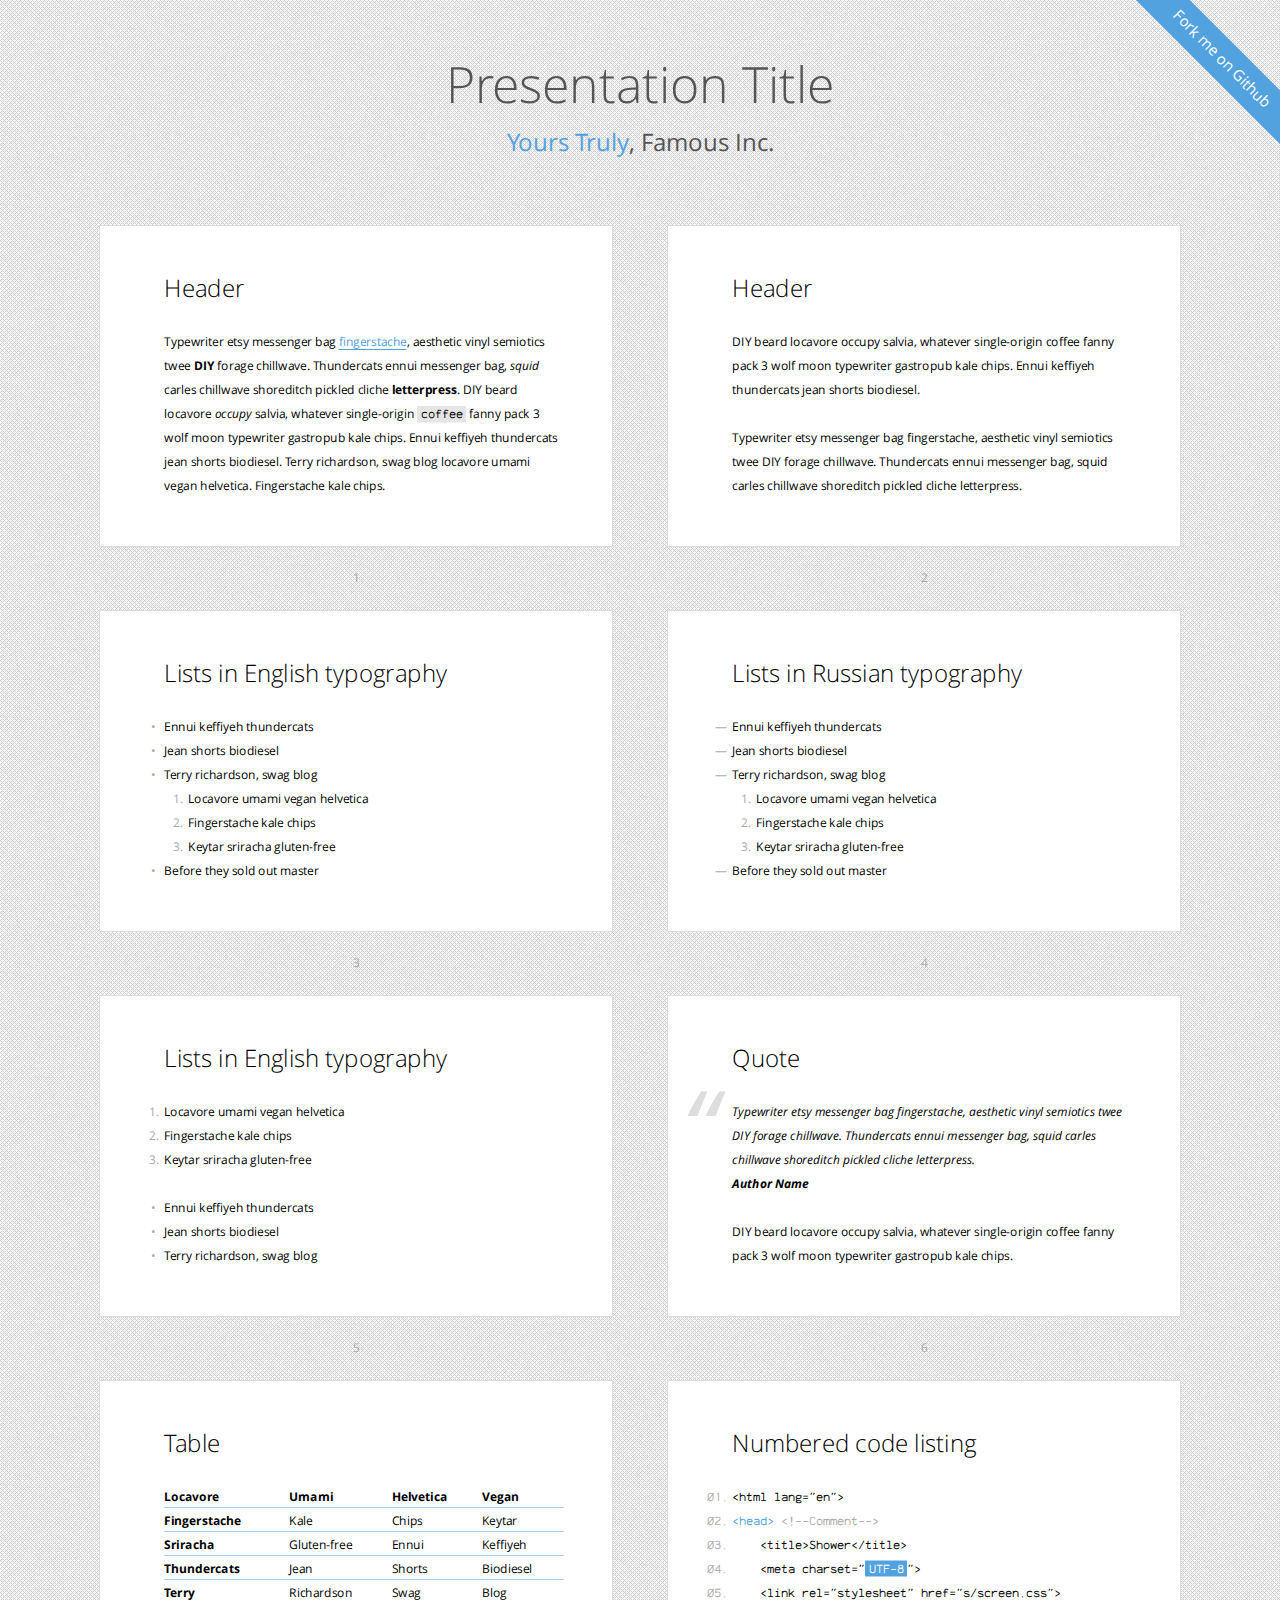
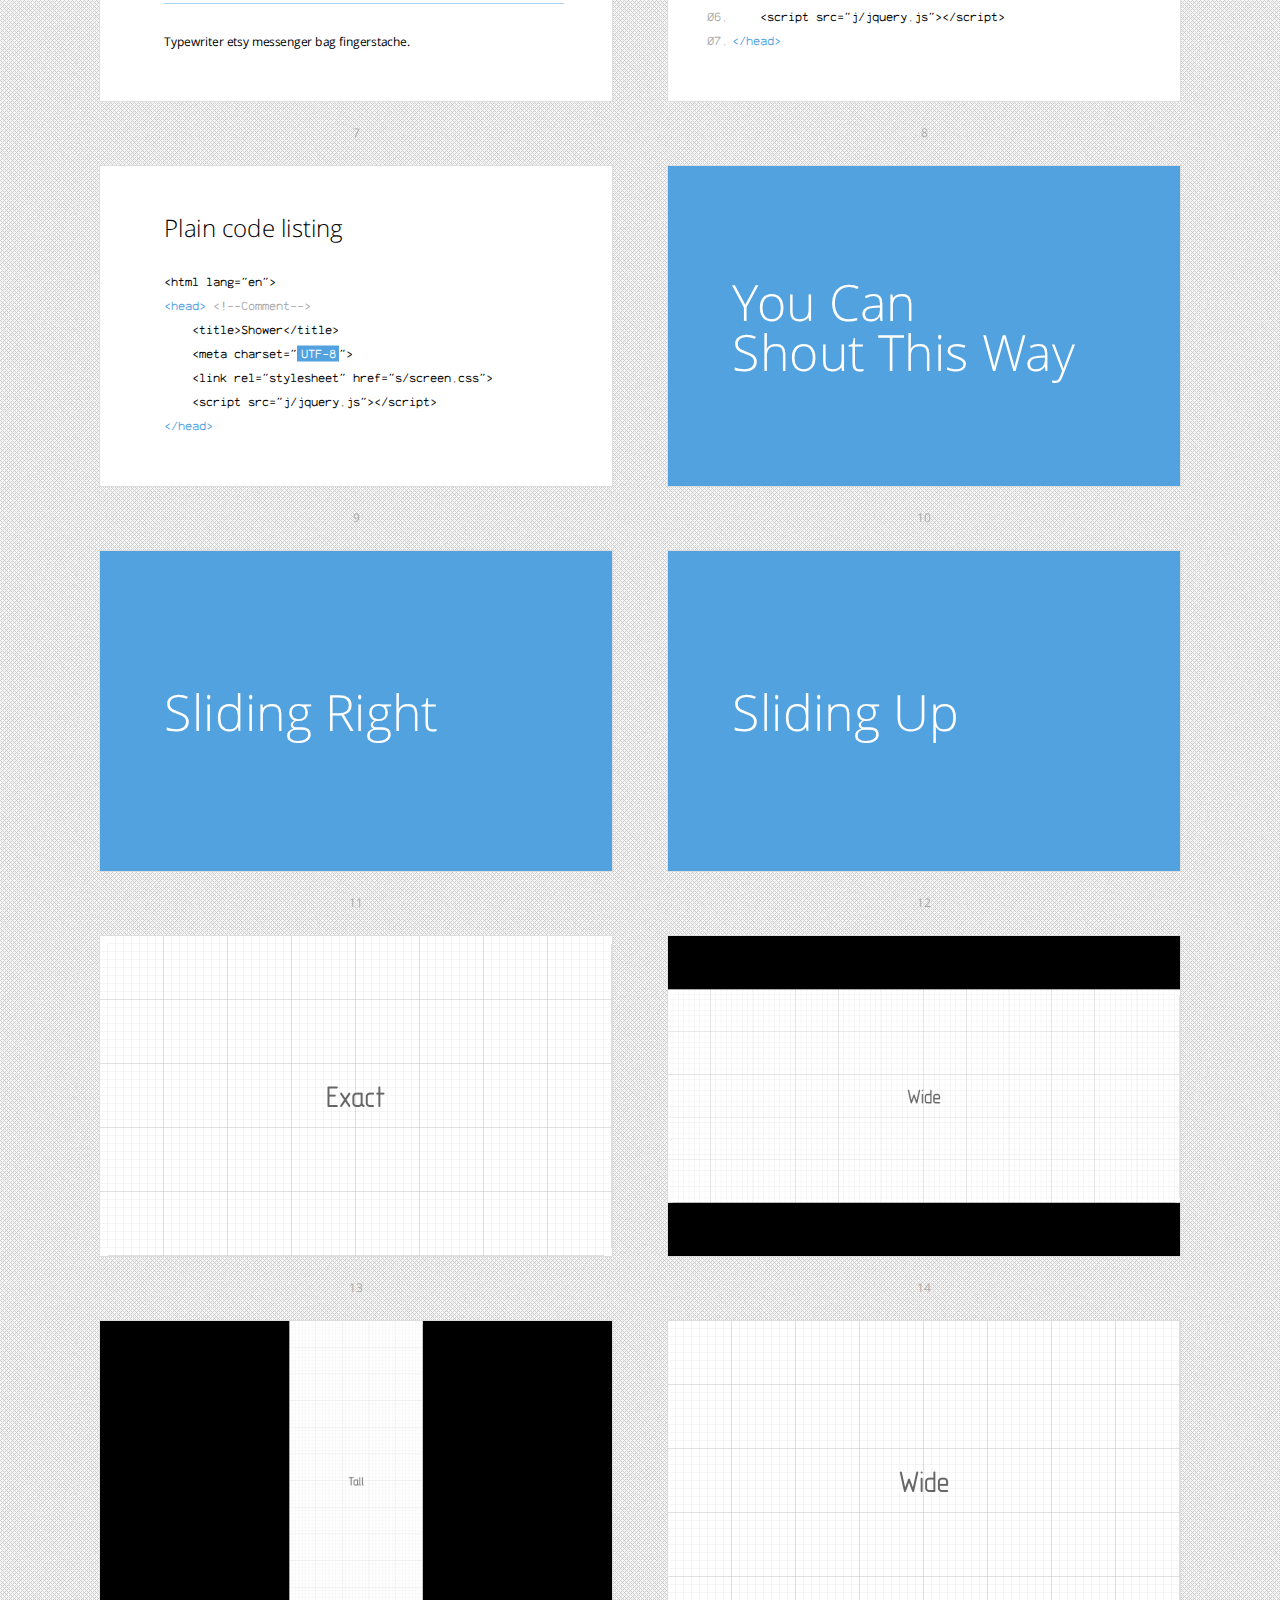
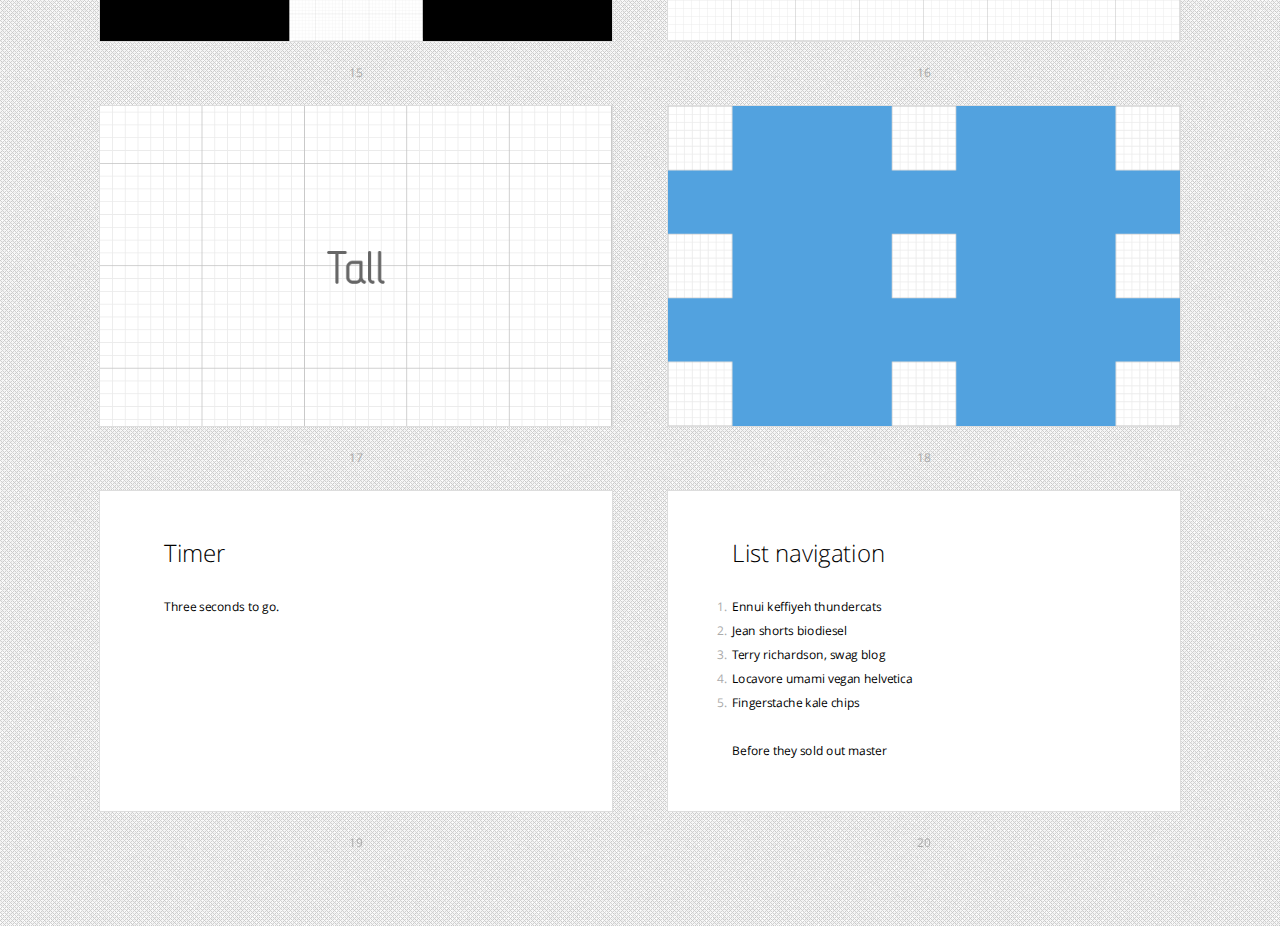
<file: shower/themes/bright/index.html>
<!DOCTYPE html>
<html lang="en">
<head>
	<title>Bright theme for Shower</title>
	<meta charset="utf-8">
	<meta name="viewport" content="width=680, user-scalable=no">
	<meta http-equiv="x-ua-compatible" content="ie=edge">
	<link rel="stylesheet" href="styles/screen.css">
</head>
<body class="list">
	<!--
		Debug class on <body> enables
		cyan grid on slides
		-->
	<header class="caption">
		<h1>Presentation Title</h1>
		<p><a href="">Yours Truly</a>, Famous Inc.</p>
	</header>
	<section class="slide"><div>
		<h2>Header</h2>
		<p>Typewriter etsy messenger bag <a href="">fingerstache</a>, aesthetic vinyl semiotics twee <strong>DIY</strong> forage chillwave. Thundercats ennui messenger bag, <em>squid</em> carles chillwave shoreditch pickled cliche <b>letterpress</b>. DIY beard locavore <i>occupy</i> salvia, whatever single-origin <code>coffee</code> fanny pack 3 wolf moon typewriter gastropub kale chips. Ennui keffiyeh thundercats jean shorts biodiesel. Terry richardson, swag blog locavore umami vegan helvetica. Fingerstache kale chips.</p>
		<footer>
			Typewriter etsy messenger bag fingerstache.
		</footer>
	</div></section>
	<section class="slide"><div>
		<h2>Header</h2>
		<p>DIY beard locavore occupy salvia, whatever single-origin coffee fanny pack 3 wolf moon typewriter gastropub kale chips. Ennui keffiyeh thundercats jean shorts biodiesel.</p>
		<p>Typewriter etsy messenger bag fingerstache, aesthetic vinyl semiotics twee DIY forage chillwave. Thundercats ennui messenger bag, squid carles chillwave shoreditch pickled cliche letterpress.</p>
		<footer>
			DIY beard locavore occupy salvia, whatever single-origin coffee fanny pack 3 wolf moon typewriter gastropub kale chips. Ennui keffiyeh thundercats jean shorts biodiesel.
		</footer>
	</div></section>
	<section class="slide"><div>
		<h2>Lists in English typography</h2>
		<ul>
			<li>Ennui keffiyeh thundercats</li>
			<li>Jean shorts biodiesel</li>
			<li>Terry richardson, swag blog
				<ol>
					<li>Locavore umami vegan helvetica</li>
					<li>Fingerstache kale chips</li>
					<li>Keytar sriracha gluten-free</li>
				</ol>
			</li>
			<li>Before they sold out master</li>
		</ul>
	</div></section>
	<section class="slide" lang="ru"><div>
		<h2>Lists in Russian typography</h2>
		<ul>
			<li>Ennui keffiyeh thundercats</li>
			<li>Jean shorts biodiesel</li>
			<li>Terry richardson, swag blog
				<ol>
					<li>Locavore umami vegan helvetica</li>
					<li>Fingerstache kale chips</li>
					<li>Keytar sriracha gluten-free</li>
				</ol>
			</li>
			<li>Before they sold out master</li>
		</ul>
	</div></section>
	<section class="slide"><div>
		<h2>Lists in English typography</h2>
		<ol>
			<li>Locavore umami vegan helvetica</li>
			<li>Fingerstache kale chips</li>
			<li>Keytar sriracha gluten-free</li>
		</ol>
		<ul>
			<li>Ennui keffiyeh thundercats</li>
			<li>Jean shorts biodiesel</li>
			<li>Terry richardson, swag blog</li>
		</ul>
	</div></section>
	<section class="slide"><div>
		<h2>Quote</h2>
		<figure>
			<blockquote>
				<p>Typewriter etsy messenger bag fingerstache, aesthetic vinyl semiotics twee DIY forage chillwave. Thundercats ennui messenger bag, squid carles chillwave shoreditch pickled cliche letterpress.</p>
			</blockquote>
			<figcaption>Author Name</figcaption>
		</figure>
		<p>DIY beard locavore occupy salvia, whatever single-origin coffee fanny pack 3 wolf moon typewriter gastropub kale chips.</p>
	</div></section>
	<section class="slide"><div>
		<h2>Table</h2>
		<table>
		<tr>
			<th scope="col">Locavore</th>
			<th>Umami</th>
			<th>Helvetica</th>
			<th>Vegan</th>
		</tr>
		<tr>
			<th scope="row">Fingerstache</th>
			<td>Kale</td>
			<td>Chips</td>
			<td>Keytar</td>
		</tr>
		<tr>
			<th scope="row">Sriracha</th>
			<td>Gluten-free</td>
			<td>Ennui</td>
			<td>Keffiyeh</td>
		</tr>
		<tr>
			<th scope="row">Thundercats</th>
			<td>Jean</td>
			<td>Shorts</td>
			<td>Biodiesel</td>
		</tr>
		<tr>
			<th scope="row">Terry</th>
			<td>Richardson</td>
			<td>Swag</td>
			<td>Blog</td>
		</tr>
		</table>
		<p>Typewriter etsy messenger bag fingerstache.</p>
	</div></section>
	<section class="slide"><div>
		<h2>Numbered code listing</h2>
		<pre>
			<code>&lt;html lang="en"&gt;</code>
			<code><mark>&lt;head&gt;</mark> <mark class="comment">&lt;!--Comment--&gt;</mark></code>
			<code>    &lt;title&gt;Shower&lt;/title&gt;</code>
			<code>    &lt;meta charset="<mark class="important">UTF-8</mark>"&gt;</code>
			<code>    &lt;link rel="stylesheet" href="s/screen.css"&gt;</code>
			<code>    &lt;script src="j/jquery.js"&gt;&lt;/script&gt;</code>
			<code><mark>&lt;/head&gt;</mark></code>
		</pre>
	</div></section>
	<section class="slide"><div>
		<h2>Plain code listing</h2>
		<pre><code>&lt;html lang="en"&gt;
<mark>&lt;head&gt;</mark> <mark class="comment">&lt;!--Comment--&gt;</mark>
    &lt;title&gt;Shower&lt;/title&gt;
    &lt;meta charset="<mark class="important">UTF-8</mark>"&gt;
    &lt;link rel="stylesheet" href="s/screen.css"&gt;
    &lt;script src="j/jquery.js"&gt;&lt;/script&gt;
<mark>&lt;/head&gt;</mark></code></pre>
	</div></section>
	<section class="slide shout"><div>
		<h2>
			You Can<br>
			Shout This Way
		</h2>
		<footer>
			Typewriter etsy messenger bag fingerstache.
		</footer>
	</div></section>
	<section class="slide shout right"><div>
		<h2>Sliding Right</h2>
	</div></section>
	<section class="slide shout up"><div>
		<h2>Sliding Up</h2>
	</div></section>
	<section class="slide cover"><div>
		<img src="pictures/exact.png" alt="">
	</div></section>
	<section class="slide cover w"><div>
		<img src="pictures/wide.png" alt="">
	</div></section>
	<section class="slide cover h"><div>
		<img src="pictures/tall.png" alt="">
		<footer>
			Typewriter etsy messenger bag fingerstache.
		</footer>
	</div></section>
	<section class="slide cover h"><div>
		<img src="pictures/wide.png" alt="">
	</div></section>
	<section class="slide cover w"><div>
		<img src="pictures/tall.png" alt="">
	</div></section>
	<section class="slide shout"><div>
		<img src="pictures/square.png" alt="" class="place t l">
		<img src="pictures/square.png" alt="" class="place t">
		<img src="pictures/square.png" alt="" class="place t r">
		<img src="pictures/square.png" alt="" class="place l">
		<img src="pictures/square.png" alt="" class="place">
		<img src="pictures/square.png" alt="" class="place r">
		<img src="pictures/square.png" alt="" class="place b l">
		<img src="pictures/square.png" alt="" class="place b">
		<img src="pictures/square.png" alt="" class="place b r">
	</div></section>
	<section class="slide" data-timing="00:03"><div>
		<h2>Timer</h2>
		<p>Three seconds to go.</p>
	</div></section>
	<section class="slide"><div>
		<h2>List navigation</h2>
		<ol>
			<li>Ennui keffiyeh thundercats</li>
			<li class="next">Jean shorts biodiesel</li>
			<li class="next">Terry richardson, swag blog</li>
			<li class="next">Locavore umami vegan helvetica</li>
			<li class="next">Fingerstache kale chips</li>
		</ol>
		<p class="next">Before they sold out master</p>
	</div></section>
	<p class="badge"><a href="https://github.com/shower/shower">Fork me on Github</a></p>
	<!--
		To hide progress bar from entire presentation
		just remove “progress” element.
		-->
	<div class="progress"><div></div></div>
	<script src="../../shower.js"></script>
	<!-- Copyright © 2013 Yours Truly, Famous Inc. -->
</body>
</html>
</file>
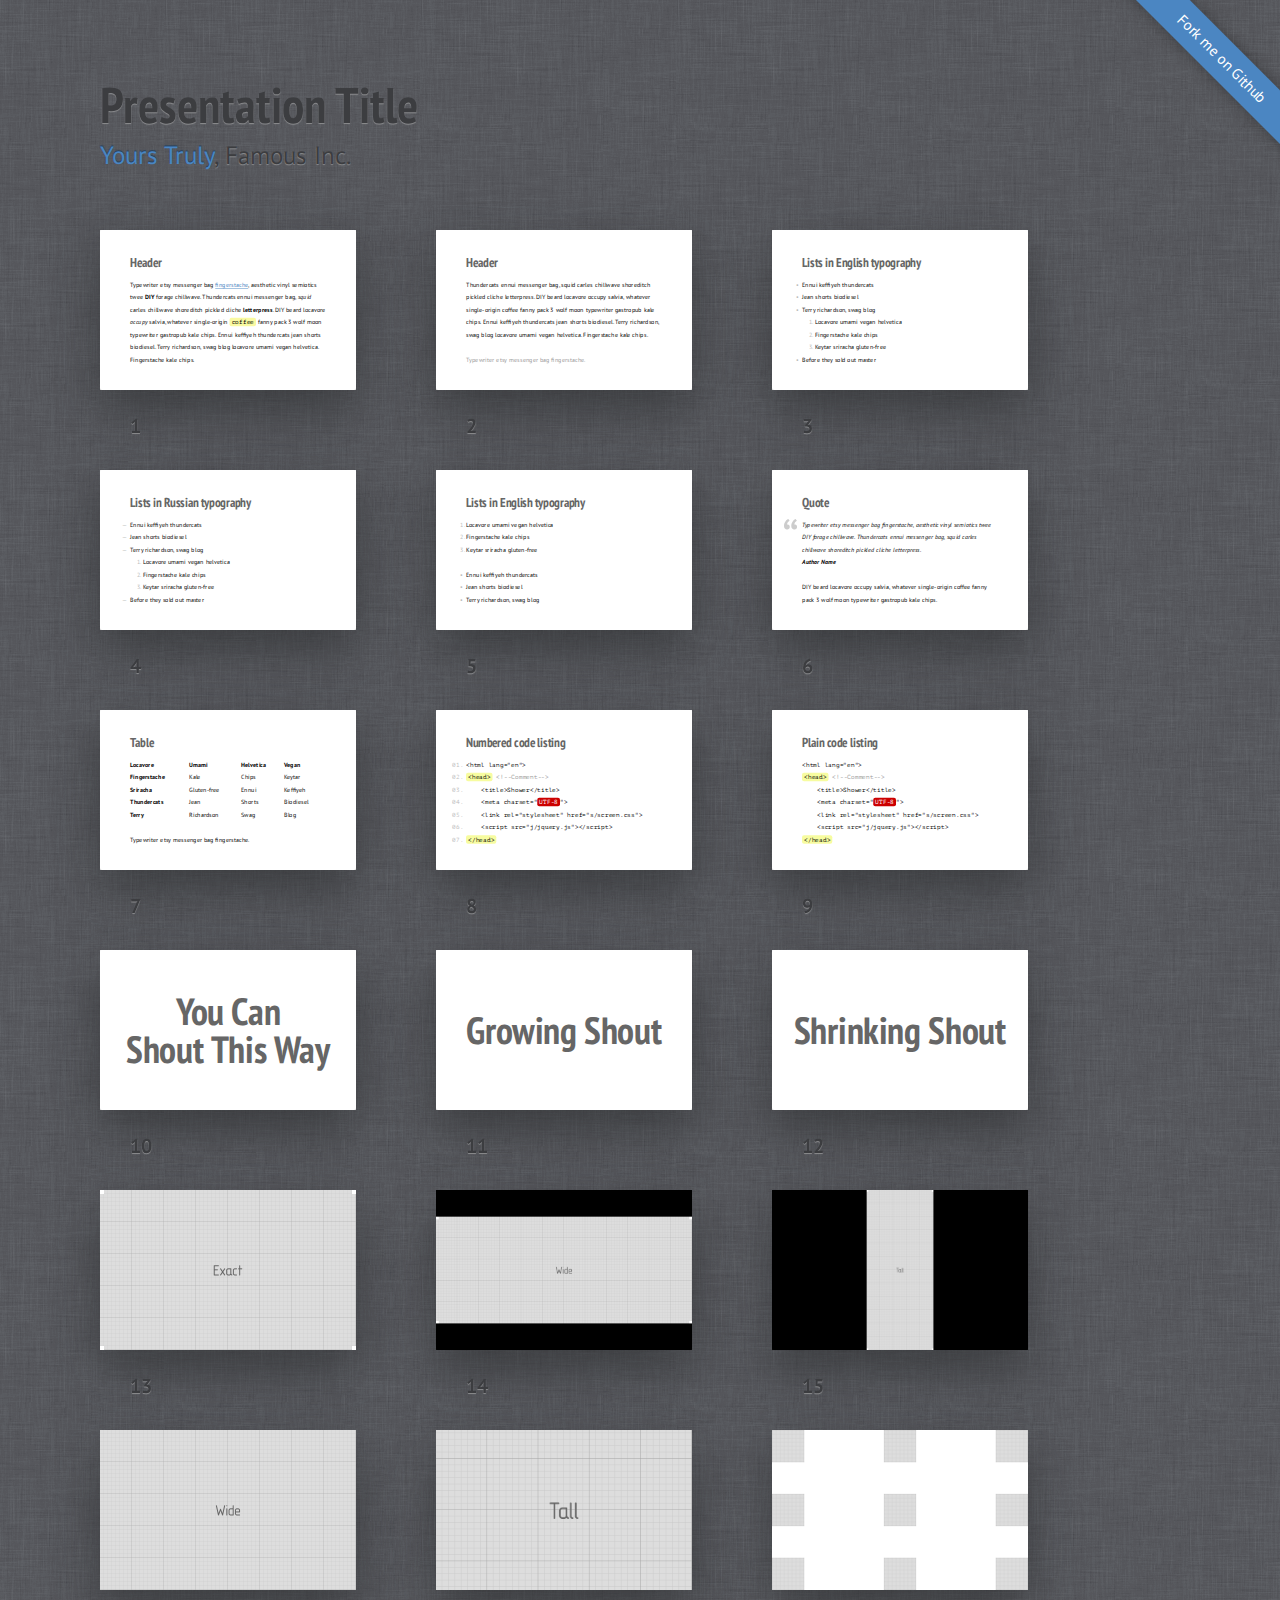
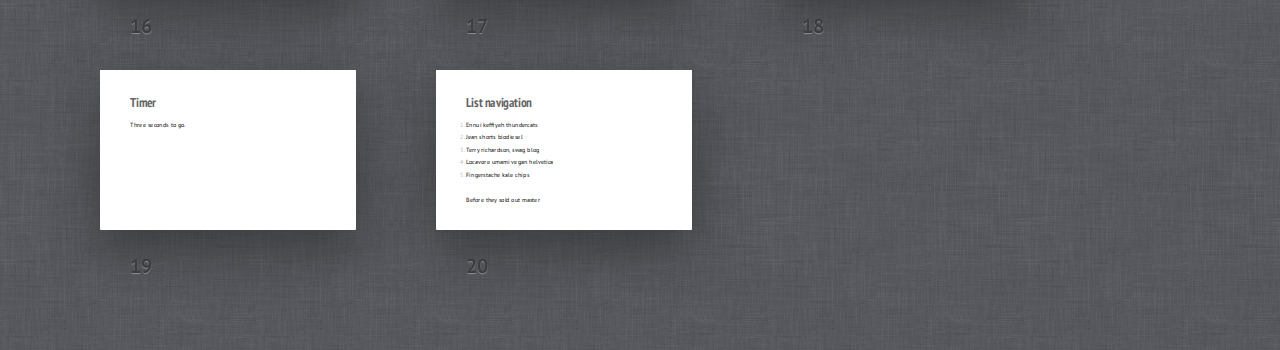
<file: shower/themes/ribbon/index.html>
<!DOCTYPE html>
<html lang="en">
<head>
	<title>Ribbon theme for Shower</title>
	<meta charset="utf-8">
	<meta name="viewport" content="width=792, user-scalable=no">
	<meta http-equiv="x-ua-compatible" content="ie=edge">
	<link rel="stylesheet" href="styles/screen.css">
</head>
<body class="list">
	<!--
		Debug class on <body> enables
		cyan grid on slides
		-->
	<header class="caption">
		<h1>Presentation Title</h1>
		<p><a href="">Yours Truly</a>, Famous Inc.</p>
	</header>
	<section class="slide"><div>
		<h2>Header</h2>
		<p>Typewriter etsy messenger bag <a href="">fingerstache</a>, aesthetic vinyl semiotics twee <strong>DIY</strong> forage chillwave. Thundercats ennui messenger bag, <em>squid</em> carles chillwave shoreditch pickled cliche <b>letterpress</b>. DIY beard locavore <i>occupy</i> salvia, whatever single-origin <code>coffee</code> fanny pack 3 wolf moon typewriter gastropub kale chips. Ennui keffiyeh thundercats jean shorts biodiesel. Terry richardson, swag blog locavore umami vegan helvetica. Fingerstache kale chips.</p>
		<footer>
			Typewriter etsy messenger bag fingerstache.
		</footer>
	</div></section>
	<section class="slide"><div>
		<h2>Header</h2>
		<p>Thundercats ennui messenger bag, squid carles chillwave shoreditch pickled cliche letterpress. DIY beard locavore occupy salvia, whatever single-origin coffee fanny pack 3 wolf moon typewriter gastropub kale chips. Ennui keffiyeh thundercats jean shorts biodiesel. Terry richardson, swag blog locavore umami vegan helvetica. Fingerstache kale chips.</p>
		<p class="note">Typewriter etsy messenger bag fingerstache.</p>
		<footer>
			DIY beard locavore occupy salvia, whatever single-origin coffee fanny pack 3 wolf moon typewriter gastropub kale chips. Ennui keffiyeh thundercats jean shorts biodiesel.
		</footer>
	</div></section>
	<section class="slide"><div>
		<h2>Lists in English typography</h2>
		<ul>
			<li>Ennui keffiyeh thundercats</li>
			<li>Jean shorts biodiesel</li>
			<li>Terry richardson, swag blog
				<ol>
					<li>Locavore umami vegan helvetica</li>
					<li>Fingerstache kale chips</li>
					<li>Keytar sriracha gluten-free</li>
				</ol>
			</li>
			<li>Before they sold out master</li>
		</ul>
	</div></section>
	<section class="slide" lang="ru"><div>
		<h2>Lists in Russian typography</h2>
		<ul>
			<li>Ennui keffiyeh thundercats</li>
			<li>Jean shorts biodiesel</li>
			<li>Terry richardson, swag blog
				<ol>
					<li>Locavore umami vegan helvetica</li>
					<li>Fingerstache kale chips</li>
					<li>Keytar sriracha gluten-free</li>
				</ol>
			</li>
			<li>Before they sold out master</li>
		</ul>
	</div></section>
	<section class="slide"><div>
		<h2>Lists in English typography</h2>
		<ol>
			<li>Locavore umami vegan helvetica</li>
			<li>Fingerstache kale chips</li>
			<li>Keytar sriracha gluten-free</li>
		</ol>
		<ul>
			<li>Ennui keffiyeh thundercats</li>
			<li>Jean shorts biodiesel</li>
			<li>Terry richardson, swag blog</li>
		</ul>
	</div></section>
	<section class="slide"><div>
		<h2>Quote</h2>
		<figure>
			<blockquote>
				<p>Typewriter etsy messenger bag fingerstache, aesthetic vinyl semiotics twee DIY forage chillwave. Thundercats ennui messenger bag, squid carles chillwave shoreditch pickled cliche letterpress.</p>
			</blockquote>
			<figcaption>Author Name</figcaption>
		</figure>
		<p>DIY beard locavore occupy salvia, whatever single-origin coffee fanny pack 3 wolf moon typewriter gastropub kale chips.</p>
	</div></section>
	<section class="slide"><div>
		<h2>Table</h2>
		<table>
		<tr>
			<th scope="col">Locavore</th>
			<th>Umami</th>
			<th>Helvetica</th>
			<th>Vegan</th>
		</tr>
		<tr>
			<th scope="row">Fingerstache</th>
			<td>Kale</td>
			<td>Chips</td>
			<td>Keytar</td>
		</tr>
		<tr>
			<th scope="row">Sriracha</th>
			<td>Gluten-free</td>
			<td>Ennui</td>
			<td>Keffiyeh</td>
		</tr>
		<tr>
			<th scope="row">Thundercats</th>
			<td>Jean</td>
			<td>Shorts</td>
			<td>Biodiesel</td>
		</tr>
		<tr>
			<th scope="row">Terry</th>
			<td>Richardson</td>
			<td>Swag</td>
			<td>Blog</td>
		</tr>
		</table>
		<p>Typewriter etsy messenger bag fingerstache.</p>
	</div></section>
	<section class="slide"><div>
		<h2>Numbered code listing</h2>
		<pre>
			<code>&lt;html lang="en"&gt;</code>
			<code><mark>&lt;head&gt;</mark> <mark class="comment">&lt;!--Comment--&gt;</mark></code>
			<code>    &lt;title&gt;Shower&lt;/title&gt;</code>
			<code>    &lt;meta charset="<mark class="important">UTF-8</mark>"&gt;</code>
			<code>    &lt;link rel="stylesheet" href="s/screen.css"&gt;</code>
			<code>    &lt;script src="j/jquery.js"&gt;&lt;/script&gt;</code>
			<code><mark>&lt;/head&gt;</mark></code>
		</pre>
	</div></section>
	<section class="slide"><div>
		<h2>Plain code listing</h2>
		<pre><code>&lt;html lang="en"&gt;
<mark>&lt;head&gt;</mark> <mark class="comment">&lt;!--Comment--&gt;</mark>
    &lt;title&gt;Shower&lt;/title&gt;
    &lt;meta charset="<mark class="important">UTF-8</mark>"&gt;
    &lt;link rel="stylesheet" href="s/screen.css"&gt;
    &lt;script src="j/jquery.js"&gt;&lt;/script&gt;
<mark>&lt;/head&gt;</mark></code></pre>
	</div></section>
	<section class="slide shout"><div>
		<h2>
			You Can<br>
			Shout This Way
		</h2>
		<footer>
			Typewriter etsy messenger bag fingerstache.
		</footer>
	</div></section>
	<section class="slide shout grow"><div>
		<h2>Growing Shout</h2>
	</div></section>
	<section class="slide shout shrink"><div>
		<h2>Shrinking Shout</h2>
	</div></section>
	<section class="slide cover"><div>
		<img src="pictures/exact.png" alt="">
	</div></section>
	<section class="slide cover w"><div>
		<img src="pictures/wide.png" alt="">
	</div></section>
	<section class="slide cover h"><div>
		<img src="pictures/tall.png" alt="">
		<footer>
			Typewriter etsy messenger bag fingerstache.
		</footer>
	</div></section>
	<section class="slide cover h"><div>
		<img src="pictures/wide.png" alt="">
	</div></section>
	<section class="slide cover w"><div>
		<img src="pictures/tall.png" alt="">
	</div></section>
	<section class="slide shout"><div>
		<img src="pictures/square.png" alt="" class="place t l">
		<img src="pictures/square.png" alt="" class="place t">
		<img src="pictures/square.png" alt="" class="place t r">
		<img src="pictures/square.png" alt="" class="place l">
		<img src="pictures/square.png" alt="" class="place">
		<img src="pictures/square.png" alt="" class="place r">
		<img src="pictures/square.png" alt="" class="place b l">
		<img src="pictures/square.png" alt="" class="place b">
		<img src="pictures/square.png" alt="" class="place b r">
	</div></section>
	<section class="slide" data-timing="00:03"><div>
		<h2>Timer</h2>
		<p>Three seconds to go.</p>
	</div></section>
	<section class="slide"><div>
		<h2>List navigation</h2>
		<ol>
			<li>Ennui keffiyeh thundercats</li>
			<li class="next">Jean shorts biodiesel</li>
			<li class="next">Terry richardson, swag blog</li>
			<li class="next">Locavore umami vegan helvetica</li>
			<li class="next">Fingerstache kale chips</li>
		</ol>
		<p class="next">Before they sold out master</p>
	</div></section>
	<p class="badge"><a href="https://github.com/shower/shower">Fork me on Github</a></p>
	<!--
		To hide progress bar from entire presentation
		just remove “progress” element.
		-->
	<div class="progress"><div></div></div>
	<script src="../../shower.js"></script>
	<!-- Copyright © 2013 Yours Truly, Famous Inc. -->
</body>
</html>
</file>
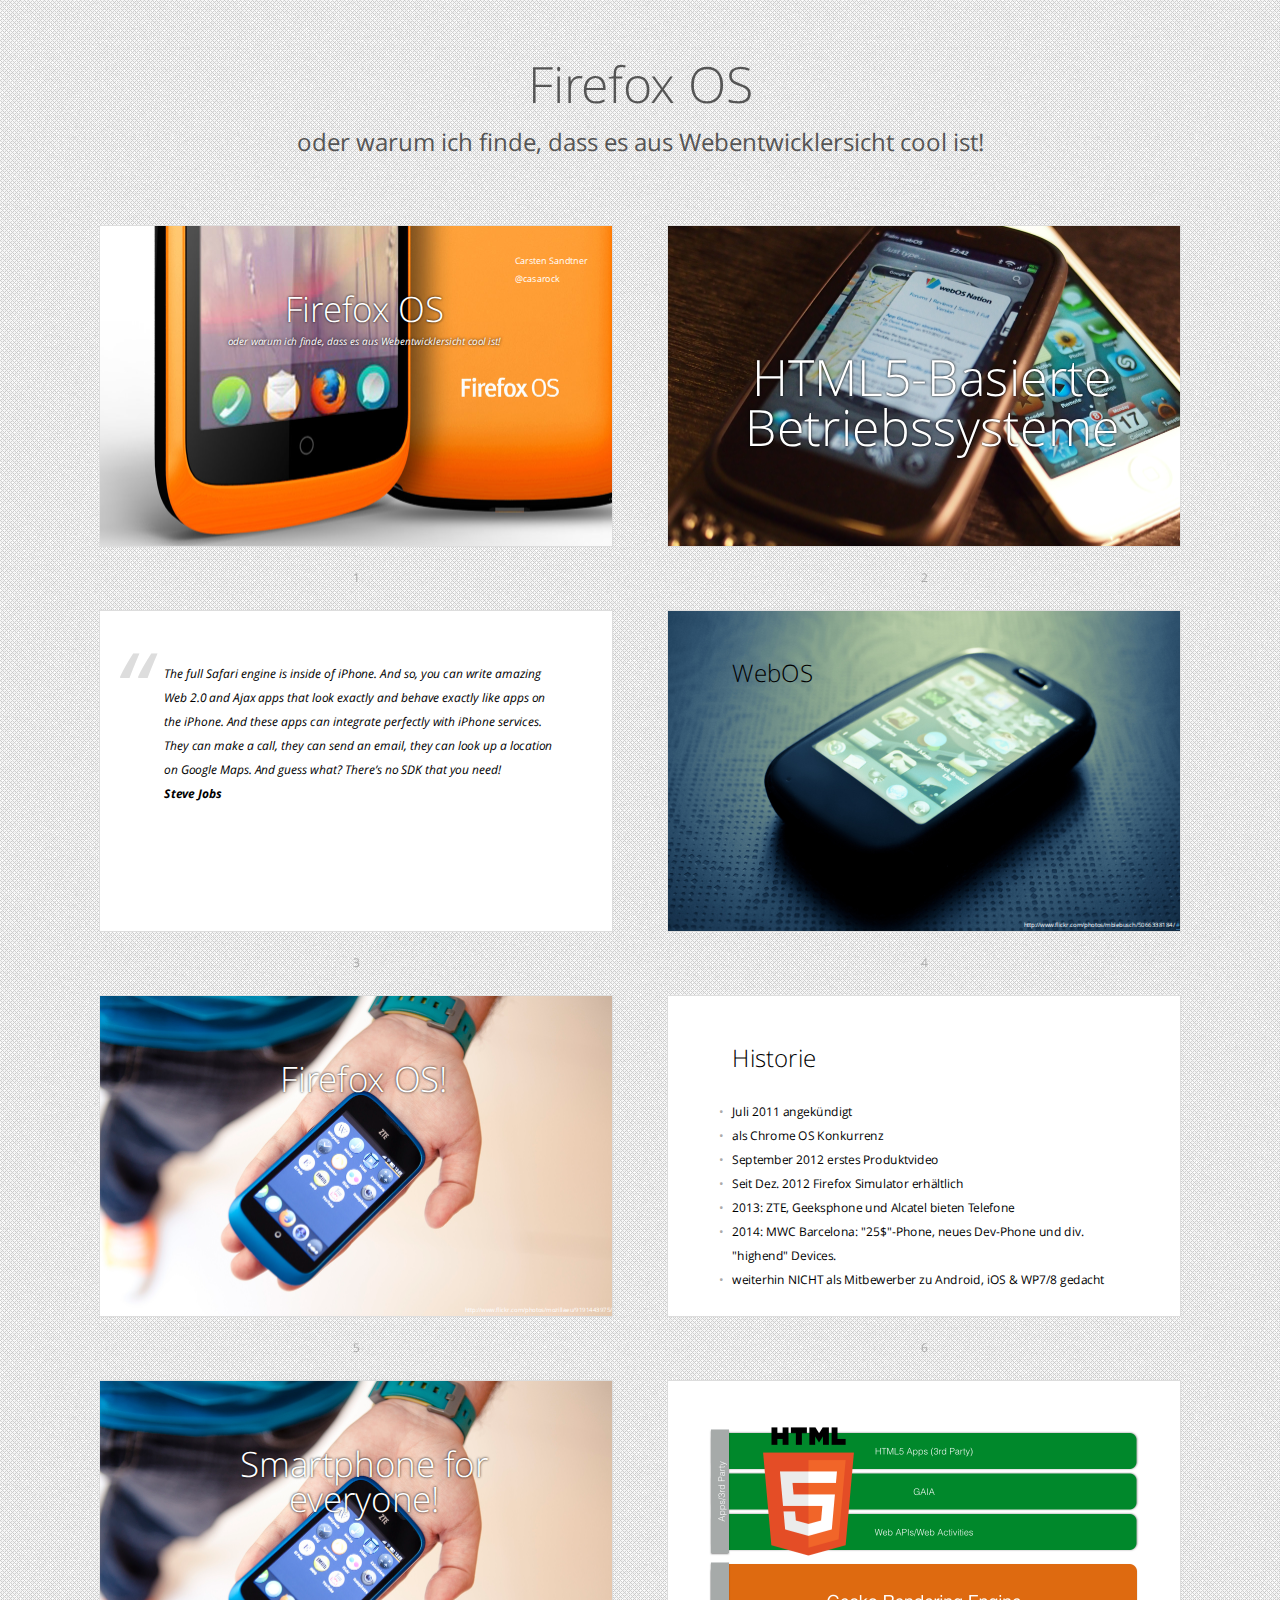
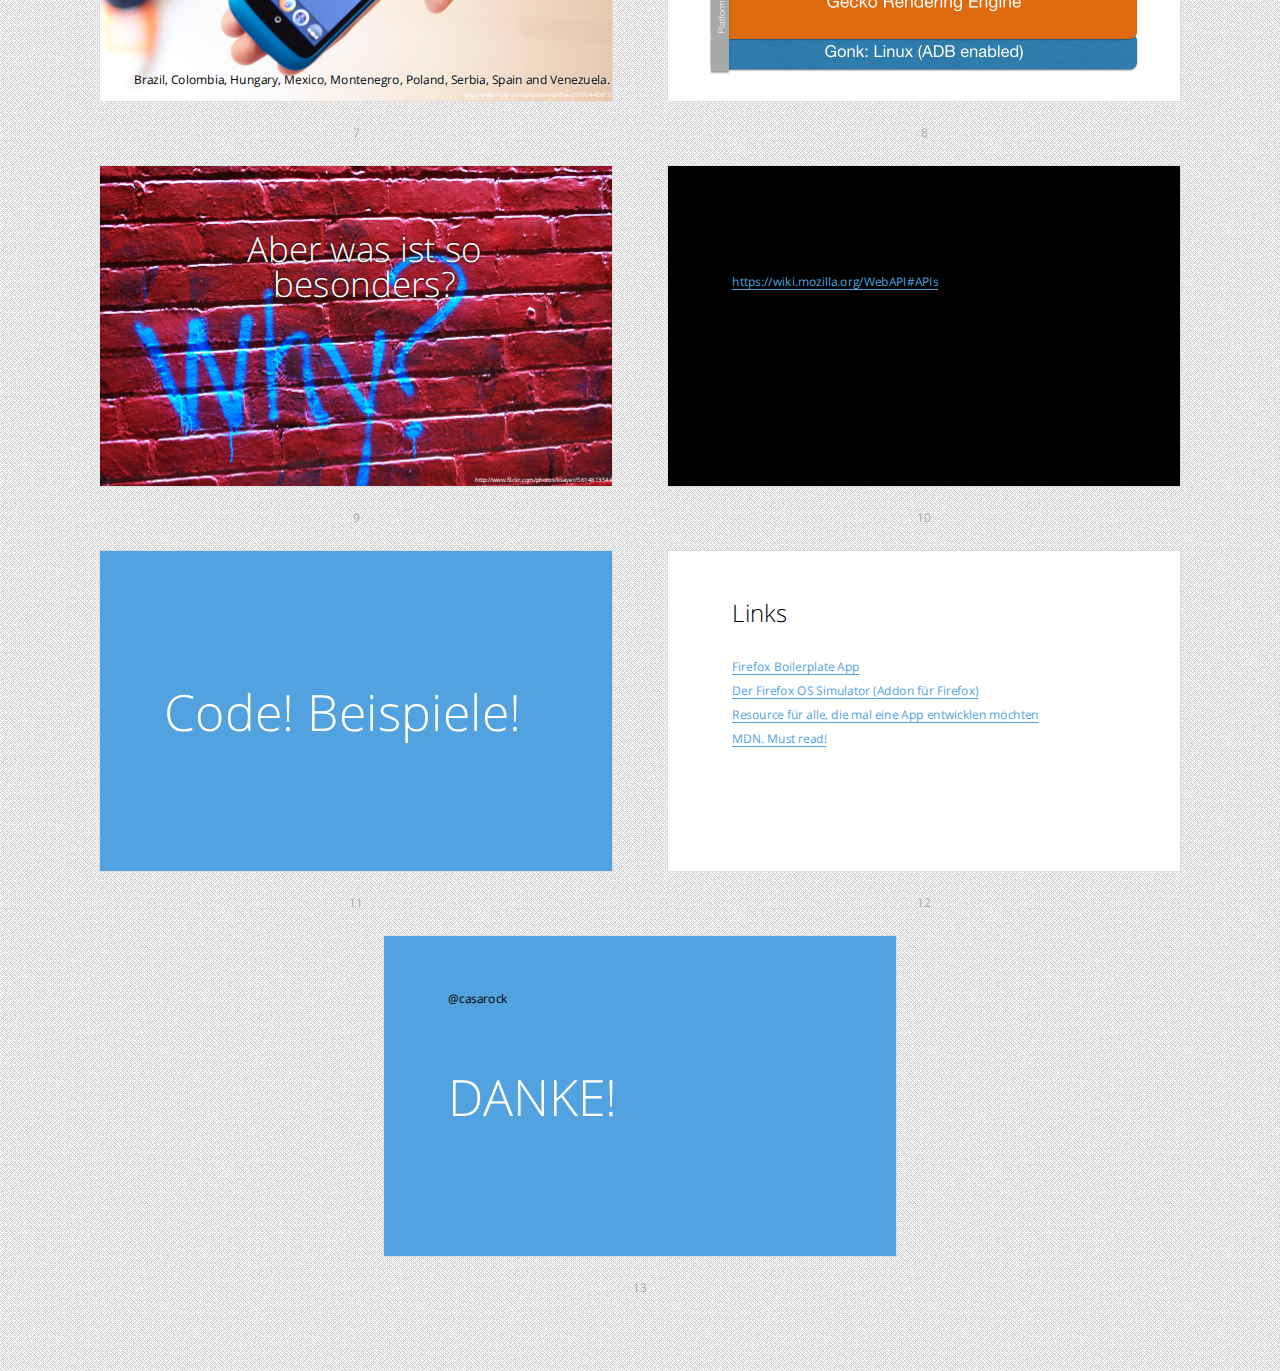
<file: firefoxOS.html>
<!DOCTYPE HTML>
<html lang="en">
<head>
	<title>Firefox OS</title>
	<meta charset="utf-8">
	<meta name="viewport" content="width=792, user-scalable=no">
	<meta http-equiv="x-ua-compatible" content="ie=edge">
	<link rel="stylesheet" href="shower/themes/bright/styles/screen.css">
	<style>
		#cover h2, h2.shadow {
			margin:30px 0 0;
			color:#FFF;
			text-align:center;
			font-size:70px;
			text-shadow: 0 0 5px black;
			}
		#Cover p {
			margin:10px 0 0;
			text-align:center;
			color:#FFF;
			font-style:italic;
			font-size:20px;
			text-shadow: 0 0 6px black;
			}
			#Cover p a {
				color:#FFF;
				text-shadow: 0 0 5px black;
				}
        .imgcopyright {
            position:absolute;
            bottom:0;
            right:0;
            font-size:50%;
            color:#fff
        }
        .copyright {
            position:absolute;
            top:50px;
            right:50px;
            font-size:75%;
            color:#fff
        }
        .shadowText {
            color:#000;
            text-shadow: 0 0 5px white;
        }

	</style>
</head>
<body class="list">
	<header class="caption">
		<h1>Firefox OS</h1>
		<p>oder warum ich finde, dass es aus Webentwicklersicht cool ist!</p>
	</header>
	<section class="slide cover" id="Cover"><div>
		<h2 class="shadow">Firefox OS</h2>
		<p>oder warum ich finde, dass es aus Webentwicklersicht cool ist!</p>
		<img src="pictures/firefox-os-phone.jpg" alt="">
        <div class="copyright">Carsten Sandtner<br/>@casarock</div>
	</div></section>
	<section class="slide cover shout"><div>
		<h2 class="shadow">HTML5-Basierte Betriebssysteme</h2>
		<img src="pictures/pre3-iphone.JPG" alt="">
        <footer class="notes">FirefoxOS ist bei weitem nicht das erste HTML5-Basierte System für mobile Devices. Schon vorher gab es prominente Vertreter</footer>
	</div></section>
	<section class="slide"><div>
		<figure>
			<blockquote>
				<p>The full Safari engine is inside of iPhone. And so, you can write amazing Web 2.0 and Ajax apps that look exactly and behave exactly like apps on the iPhone. And these apps can integrate perfectly with iPhone services. They can make a call, they can send an email, they can look up a location on Google Maps.
And guess what? There’s no SDK that you need!</p>
			</blockquote>
			<figcaption>Steve Jobs</figcaption>
		</figure>
        <footer class="notes">
            Das iPhone sollte ursprünglich keine nativen Apps bekommen, sondern rein mit HTML5/Javascript-Basierten Apps benutzt werden.
        </footer>
	</div></section>
	<section class="slide cover"><div>
		<h2>WebOS</h2>
		<img src="pictures/palm_pre.jpg" alt="">
		<div class="imgcopyright">http://www.flickr.com/photos/mbiebusch/5066338184/ <a href="pictures/webos-architecture.png">#</a></div>
        <footer class="notes">
            Palm zeigte mit dem Palm Pre und WebOS das erste Device und zugehörige Betriebssystem auf HTML5-Basis. Viele der für WebOS entwickelten Apps können schnell und unkompliziert für Firefox OS protiert werden.
            Das Enyo-Framework 2.2 unterstützt Firefox OS out of the box.
        </footer>
	</div></section>
	<section class="slide cover"><div>
		<h2 class="shadow">Firefox OS!</h2>
		<img src="pictures/firefox_phone.jpg" alt="">
		<div class="imgcopyright">http://www.flickr.com/photos/mozillaeu/9191443975/</div>
        <footer class="notes">
            Firefox greift diese Ideen auf und führt sie weiter. Alle Apps, auch die System-Apps, sind HTML5 basiert.
        </footer>
	</div></section>
	<section class="slide"><div>
		<h2>Historie</h2>
        <ul>
            <li>Juli 2011 angekündigt</li>
            <li class="next">als Chrome OS Konkurrenz</li>
            <li class="next">September 2012 erstes Produktvideo</li>
            <li class="next">Seit Dez. 2012 Firefox Simulator erhältlich</li>
            <li class="next">2013: ZTE, Geeksphone und Alcatel bieten Telefone</li>
            <li class="next">2014: MWC Barcelona: "25$"-Phone, neues Dev-Phone und div. "highend" Devices.</li>
            <li class="next">weiterhin NICHT als Mitbewerber zu Android, iOS & WP7/8 gedacht</li>
        </ul>
        <footer class="notes">
            Firefox OS wurde relativ schnell entwickelt. Frühzeitig wurden große Provider wie Telekom involviert. Hersteller für günstige Hardware wurden ebenfalls involviert.
            Alle Teile des Betriebssystems sind OpenSource und "jeder" kann helfen.
        </footer>
	</div></section>
    <section class="slide cover"><div>
        <h2 class="shadow">Smartphone for everyone!</h2>
        <img src="pictures/firefox_phone.jpg" alt="">
        <div class="shadowText" style="position:absolute;bottom:20px;text-align:right; right: 5px;">Brazil, Colombia, Hungary, Mexico, Montenegro, Poland, Serbia, Spain and Venezuela.</div>
        <div class="imgcopyright">http://www.flickr.com/photos/mozillaeu/9191443975/</div>
        <footer class="notes">
            FFOS möchte nicht als Mitbewerber/Konkurrent zu iOS oder Android gesehen werden. Vielmehr adressiert FFOS die "dritten" Märkte, Personen und Länder die
            keine 600-1000$ für ein Telefon haben, keine Kreditkarten haben etc. Daher auch der Launch in Brazil, ...
        </footer>

    </div></section>
    <section class="slide cover">
        <div>
            <img src="pictures/ffos_arch.png" alt="">
        </div>
        <footer class="notes">
            ...
        </footer>
    </section>
	<section class="slide cover"><div>
		<h2 class="shadow">Aber was ist so besonders?</h2>
        <img src="pictures/why.jpg" width="100%" alt="">
        <div class="imgcopyright">http://www.flickr.com/photos/ksayer/5614813544</div>
        <footer class="notes">
            Was macht FirefoxOS so besonders? Es ist die Art und Weise, wie Mozilla Standards für die mobile Webentwicklung
            vorantreibt!
        </footer>
	</div></section>
	<section class="slide cover" id="Picture"><div>
		<h2>APIs</h2>
		<p><a href="https://wiki.mozilla.org/WebAPI#APIs">https://wiki.mozilla.org/WebAPI#APIs</a></p>
        <footer class="notes">
            Viele der APIs sind beim W3C bereits standardisiert oder im Working/Editors Draft. Andere Hersteller beginnen bereits
            die APIs zu unterstützen. Firefox auf Android, Chrome etc. (lediglich Apple...)
        </footer>
	</div></section>
	<section class="slide shout"><div>
		<h2>Code! Beispiele!</h2>
        <!--p>https://github.com/appsbu-de/talk-ffos_bcrm13</p-->
	</div></section>
    <section class="slide" ><div>
        <h2>Links</h2>
        <p><a href="https://github.com/robnyman/Firefox-OS-Boilerplate-App">Firefox Boilerplate App</a><br/>
            <a href="https://addons.mozilla.org/de/firefox/addon/firefox-os-simulator/">Der Firefox OS Simulator (Addon für Firefox)</a><br/>
            <a href="http://buildingfirefoxos.com/">Resource für alle, die mal eine App entwicklen möchten</a><br/>
            <a href="https://developer.mozilla.org/en-US/Apps/Reference">MDN. Must read!</a></p>
    </div></section>
	<section class="slide shout" id="SeeMore"><div>
		<h2>DANKE!</h2>
        <p>@casarock</p>
	</div></section>
    
	<div class="progress"><div></div></div>
	<script src="shower/shower.min.js"></script>
</body>
</html>
</file>
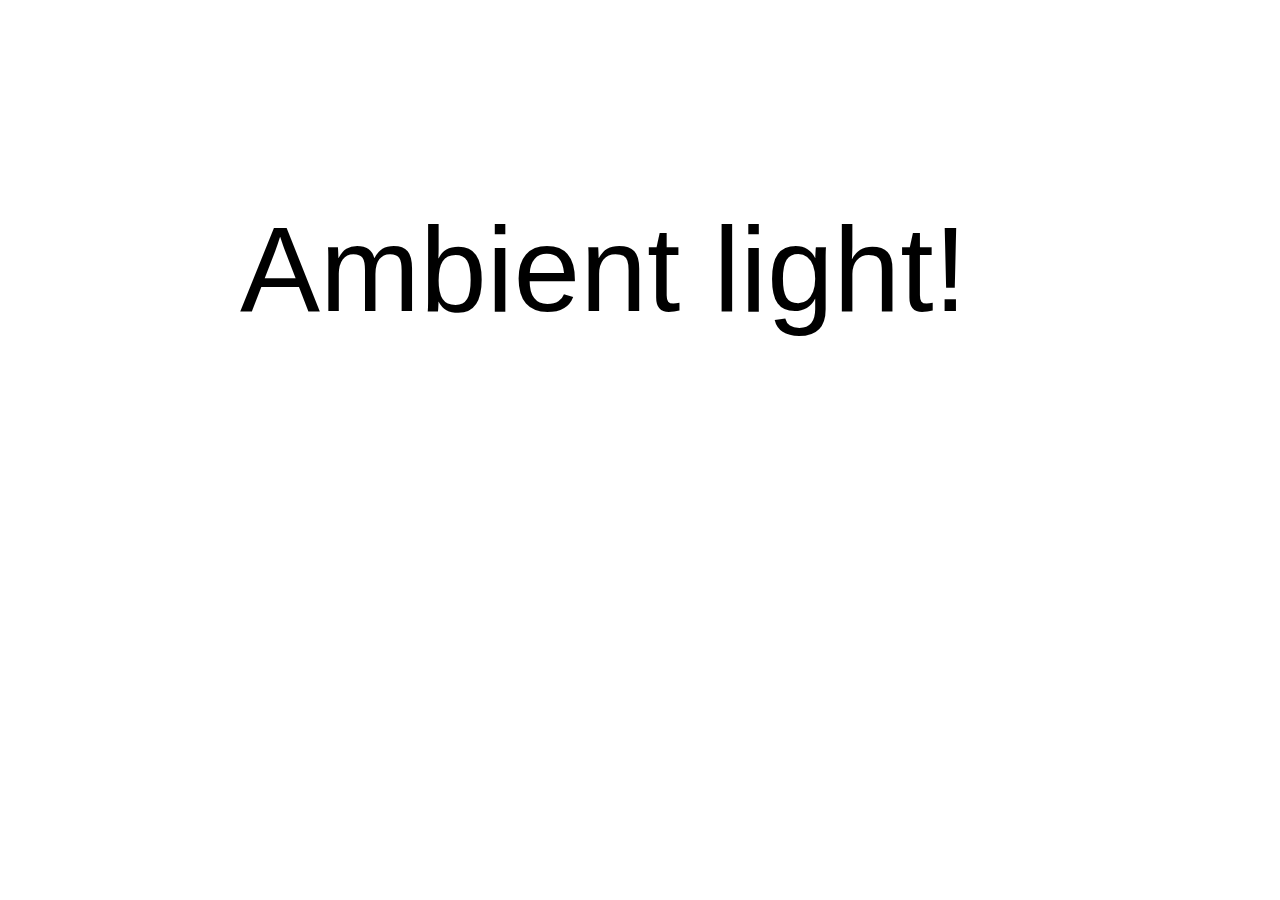
<file: Code/ambient.html>
<!DOCTYPE html>
<html>
<head>
    <title>Ambient Web!</title>
    <link rel="stylesheet" href="style.css">
</head>
<body>
<div class="cover">
    <div class="title">
        Ambient light!
    </div>
</div>

<script src="demo.js"></script>
</body>
</html>
</file>
<file: shower/themes/bright/styles/screen.css>
@font-face{font-family:'Open Sans';src:url(../fonts/OpenSans.woff) format("woff")}@font-face{font-weight:bold;font-family:'Open Sans';src:url(../fonts/OpenSans.Bold.woff) format("woff")}@font-face{font-style:italic;font-family:'Open Sans';src:url(../fonts/OpenSans.Italic.woff) format("woff")}@font-face{font-style:italic;font-weight:bold;font-family:'Open Sans';src:url(../fonts/OpenSans.Bold.Italic.woff) format("woff")}@font-face{font-family:'Open Sans Light';src:url(../fonts/OpenSans.Light.woff) format("woff")}@font-face{font-family:'Anka Coder';src:url(../fonts/Anka.Coder.woff) format("woff")}@font-face{font-style:italic;font-family:'Anka Coder';src:url(../fonts/Anka.Coder.Italic.woff) format("woff")}html,body,div,span,applet,object,iframe,h1,h2,h3,h4,h5,h6,p,blockquote,pre,a,abbr,acronym,address,big,cite,code,del,dfn,em,img,ins,kbd,q,s,samp,small,strike,strong,sub,sup,tt,var,b,u,i,center,dl,dt,dd,ol,ul,li,fieldset,form,label,legend,table,caption,tbody,tfoot,thead,tr,th,td,article,aside,canvas,details,embed,figure,figcaption,footer,header,hgroup,menu,nav,output,ruby,section,summary,time,mark,audio,video{margin:0;padding:0;border:0;font-size:100%;font:inherit;vertical-align:baseline}article,aside,details,figcaption,figure,footer,header,hgroup,menu,nav,section{display:block}body{line-height:1}ol,ul{list-style:none}blockquote,q{quotes:none}blockquote:before,blockquote:after,q:before,q:after{content:'';content:none}table{border-collapse:collapse;border-spacing:0}body{counter-reset:slide;font:24px/2 'Open Sans', sans-serif}a{text-decoration:none}.caption{display:none;margin:0 0 60px;padding:0 50px 0 0;color:#555}.caption h1{font:50px 'Open Sans Light', sans-serif}.caption a{color:#52a2df}.caption a:hover{border-bottom:0.1em solid}.badge{position:absolute;top:0;right:0;display:none;overflow:hidden;visibility:hidden;width:11em;height:11em;line-height:2.5;font-size:15px}.badge a{position:absolute;bottom:50%;right:-50%;left:-50%;visibility:visible;background:#52a2df;color:#FFF;text-align:center;-webkit-transform-origin:50% 100%;-moz-transform-origin:50% 100%;-ms-transform-origin:50% 100%;-o-transform-origin:50% 100%;transform-origin:50% 100%;-webkit-transform:rotate(45deg) translateY(-1em);-moz-transform:rotate(45deg) translateY(-1em);-ms-transform:rotate(45deg) translateY(-1em);-o-transform:rotate(45deg) translateY(-1em);transform:rotate(45deg) translateY(-1em)}.slide{position:relative;width:1024px;height:640px;background:#FFF;color:#000;-webkit-print-color-adjust:exact;-webkit-text-size-adjust:none;-moz-text-size-adjust:none;-ms-text-size-adjust:none}.slide:after{position:absolute;right:0;bottom:45px;left:0;color:#AAA;counter-increment:slide;content:counter(slide);text-align:center;line-height:1}.slide>div{position:absolute;top:0;left:0;overflow:hidden;padding:100px 96px 0 128px;width:800px;height:540px}.debug .slide{background-image:url(../images/grid-16x10.svg)}.slide h2{margin:0 0 58px;font:48px/1 'Open Sans Light', sans-serif}.slide p{margin:0 0 48px}.slide a{border-bottom:0.1em solid;color:#52a2df}.slide b,.slide strong{font-weight:bold}.slide i,.slide em{font-style:italic}.slide kbd,.slide code,.slide samp{padding:2px 7px;background:rgba(0,0,0,0.1);-moz-tab-size:4;-o-tab-size:4;tab-size:4;line-height:1;font-family:'Anka Coder', monospace}.slide blockquote{font-style:italic}.slide blockquote:before{position:absolute;margin:-50px 0 0 -100px;color:#DDD;content:'\201C';line-height:1;font-size:200px}.slide blockquote+figcaption{margin:-48px 0 48px;font-style:italic;font-weight:bold}.slide ol,.slide ul{margin:0 0 48px;counter-reset:list}.slide ol li,.slide ul li{text-indent:-2em}.slide ol li:before,.slide ul li:before{display:inline-block;width:2em;color:#AAA;text-align:right}.slide ol ol,.slide ol ul,.slide ul ol,.slide ul ul{margin:0 0 0 2em}.slide ul>li:before{content:'\2022\00A0\00A0\2009'}.slide ul>li:lang(ru):before{content:'\2014\00A0\2009'}.slide ol>li:before{counter-increment:list;content:counter(list) ".\00A0\2009"}.slide pre{margin:0 0 45px;padding:3px 0 0;counter-reset:code;white-space:normal}.slide pre code{display:block;padding:0;background:none;white-space:pre;line-height:2}.slide pre code:before{position:absolute;margin-left:-50px;color:#AAA;counter-increment:code;content:counter(code,decimal-leading-zero) "."}.slide pre code:only-child:before{content:''}.slide pre mark{background:none;color:#52a2df;font-style:normal}.slide pre mark.important{padding:3px 7px 0;background:#52a2df;color:#FFF}.slide pre mark.comment{color:#AAA}.slide table{margin:0 0 50px;width:100%;border-collapse:collapse;border-spacing:0}.slide table th,.slide table td{background:url("[data-uri]") 0 100% repeat-x}.slide table th{text-align:left;font-weight:bold}.slide table.striped tr:nth-child(even){background:#f1f7fc}.slide.cover,.slide.shout{z-index:1}.slide.cover:after,.slide.shout:after{content:''}.slide.cover{background:#000}.slide.cover img,.slide.cover svg,.slide.cover video,.slide.cover object,.slide.cover canvas{position:absolute;top:0;left:0;z-index:-1}.slide.cover.w img,.slide.cover.w svg,.slide.cover.w video,.slide.cover.w object,.slide.cover.w canvas{top:50%;width:100%;-webkit-transform:translateY(-50%);-moz-transform:translateY(-50%);-ms-transform:translateY(-50%);-o-transform:translateY(-50%);transform:translateY(-50%)}.slide.cover.h img,.slide.cover.h svg,.slide.cover.h video,.slide.cover.h object,.slide.cover.h canvas{left:50%;height:100%;-webkit-transform:translateX(-50%);-moz-transform:translateX(-50%);-ms-transform:translateX(-50%);-o-transform:translateX(-50%);transform:translateX(-50%)}.slide.cover.w.h img,.slide.cover.w.h svg,.slide.cover.w.h video,.slide.cover.w.h object,.slide.cover.w.h canvas{top:0;left:0;-webkit-transform:none;-moz-transform:none;-ms-transform:none;-o-transform:none;transform:none}.slide.shout{background:#52a2df}.slide.shout h2{position:absolute;top:50%;left:128px;right:96px;color:#FFF;font-size:100px;-webkit-transform:translateY(-50%);-moz-transform:translateY(-50%);-ms-transform:translateY(-50%);-o-transform:translateY(-50%);transform:translateY(-50%)}.slide .place{position:absolute;top:50%;left:50%;-webkit-transform:translate(-50%, -50%);-moz-transform:translate(-50%, -50%);-ms-transform:translate(-50%, -50%);-o-transform:translate(-50%, -50%);transform:translate(-50%, -50%)}.slide .place.t.l,.slide .place.t.r,.slide .place.b.r,.slide .place.b.l{-webkit-transform:none;-moz-transform:none;-ms-transform:none;-o-transform:none;transform:none}.slide .place.t,.slide .place.b{-webkit-transform:translate(-50%, 0);-moz-transform:translate(-50%, 0);-ms-transform:translate(-50%, 0);-o-transform:translate(-50%, 0);transform:translate(-50%, 0)}.slide .place.l,.slide .place.r{-webkit-transform:translate(0, -50%);-moz-transform:translate(0, -50%);-ms-transform:translate(0, -50%);-o-transform:translate(0, -50%);transform:translate(0, -50%)}.slide .place.t,.slide .place.t.l,.slide .place.t.r{top:0}.slide .place.r{right:0;left:auto}.slide .place.b,.slide .place.b.r,.slide .place.b.l{top:auto;bottom:0}.slide .place.l{left:0}.slide footer{position:absolute;left:0;right:0;bottom:-640px;z-index:1;display:none;padding:20px 96px 20px 128px;background:#fafac4;box-shadow:0 0 0 2px rgba(0,0,0,0.05);-webkit-transition:bottom 0.3s;-moz-transition:bottom 0.3s;-o-transition:bottom 0.3s;transition:bottom 0.3s}.slide:hover footer{bottom:0}@media screen{.list{position:absolute;clip:rect(0, auto, auto, 0);padding:50px 0 50px 50px;background:#e2e2e2 url(../images/mesh.png) 50% 0;text-align:center}.list .caption,.list .badge{display:block}.list .slide{position:relative;top:270px;display:inline-block;margin:-270px -462px 0 0;text-align:left;-webkit-transform-origin:0 0;-moz-transform-origin:0 0;-ms-transform-origin:0 0;-o-transform-origin:0 0;transform-origin:0 0;-webkit-transform:scale(0.5);-moz-transform:scale(0.5);-ms-transform:scale(0.5);-o-transform:scale(0.5);transform:scale(0.5)}.list .slide:before{position:absolute;top:0;left:0;z-index:-1;width:512px;height:320px;box-shadow:0 0 0 1px #DDD;content:'';-webkit-transform-origin:0 0;-moz-transform-origin:0 0;-ms-transform-origin:0 0;-o-transform-origin:0 0;transform-origin:0 0;-webkit-transform:scale(2);-moz-transform:scale(2);-ms-transform:scale(2);-o-transform:scale(2);transform:scale(2)}.list .slide:after{top:100%;bottom:auto;padding-top:50px}.list .slide:hover:before{box-shadow:0 0 0 1px #eee,0 0 0 12px rgba(255,255,255,0.5)}.list .slide:target:before{box-shadow:0 0 10px 0 #3c96db,0 0 0 12px #52a2df}.list .slide:target:after{color:#52a2df}.list .slide>div:before{position:absolute;top:0;right:0;bottom:0;left:0;z-index:2;content:''}.list .slide.cover:after,.list .slide.shout:after{content:counter(slide)}.list .slide footer{display:block}.full{position:absolute;top:50%;left:50%;overflow:hidden;margin:-320px 0 0 -512px;width:1024px;height:640px;background:#000}.full .slide{position:absolute;top:0;left:0;margin-left:150%}.full .slide .next{visibility:hidden}.full .slide .next.active{visibility:visible}.full .slide:target{margin:0}.full .slide.shout.right h2,.full .slide.shout.up h2{opacity:0;-webkit-transition:all 0.4s ease-out;-moz-transition:all 0.4s ease-out;-o-transition:all 0.4s ease-out;transition:all 0.4s ease-out}.full .slide.shout.right:target h2,.full .slide.shout.up:target h2{opacity:1;-webkit-transform:translateX(0) translateY(-50%);-moz-transform:translateX(0) translateY(-50%);-ms-transform:translateX(0) translateY(-50%);-o-transform:translateX(0) translateY(-50%);transform:translateX(0) translateY(-50%)}.full .slide.shout.right h2{-webkit-transform:translateX(-100%) translateY(-50%);-moz-transform:translateX(-100%) translateY(-50%);-ms-transform:translateX(-100%) translateY(-50%);-o-transform:translateX(-100%) translateY(-50%);transform:translateX(-100%) translateY(-50%)}.full .slide.shout.up h2{-webkit-transform:translateX(0) translateY(100%);-moz-transform:translateX(0) translateY(100%);-ms-transform:translateX(0) translateY(100%);-o-transform:translateX(0) translateY(100%);transform:translateX(0) translateY(100%)}.full .progress{position:absolute;right:0;bottom:0;left:0;z-index:1}.full .progress div{position:absolute;left:0;bottom:0;width:0;height:8px;background:#52a2df;-webkit-transition:width 0.2s linear;-moz-transition:width 0.2s linear;-o-transition:width 0.2s linear;transition:width 0.2s linear}}@media screen and (-webkit-min-device-pixel-ratio: 2), screen and (min-resolution: 192dpi){.list{background-image:url(../images/mesh@2x.png);background-size:256px}}@media screen and (max-width: 1180px){.list .slide{top:430px;margin:-430px -718px 0 0;-webkit-transform:scale(0.25);-moz-transform:scale(0.25);-ms-transform:scale(0.25);-o-transform:scale(0.25);transform:scale(0.25)}}@media screen and (max-width: 1180px){.list .slide:before{width:256px;height:160px;-webkit-transform:scale(4);-moz-transform:scale(4);-ms-transform:scale(4);-o-transform:scale(4);transform:scale(4)}}@media screen and (max-width: 1180px){.list .slide:after{width:512px;-webkit-transform-origin:0 0;-moz-transform-origin:0 0;-ms-transform-origin:0 0;-o-transform-origin:0 0;transform-origin:0 0;-webkit-transform:scale(2);-moz-transform:scale(2);-ms-transform:scale(2);-o-transform:scale(2);transform:scale(2)}}@page{margin:0;size:1024px 640px}
</file>
<file: shower/themes/ribbon/styles/screen.css>
@font-face{font-family:'PT Sans';src:url(../fonts/PTSans.woff) format("woff")}@font-face{font-weight:bold;font-family:'PT Sans';src:url(../fonts/PTSans.Bold.woff) format("woff")}@font-face{font-style:italic;font-family:'PT Sans';src:url(../fonts/PTSans.Italic.woff) format("woff")}@font-face{font-style:italic;font-weight:bold;font-family:'PT Sans';src:url(../fonts/PTSans.Bold.Italic.woff) format("woff")}@font-face{font-family:'PT Sans Narrow';font-weight:bold;src:url(../fonts/PTSans.Narrow.Bold.woff) format("woff")}@font-face{font-family:'PT Mono';src:url(../fonts/PTMono.woff) format("woff")}html,body,div,span,applet,object,iframe,h1,h2,h3,h4,h5,h6,p,blockquote,pre,a,abbr,acronym,address,big,cite,code,del,dfn,em,img,ins,kbd,q,s,samp,small,strike,strong,sub,sup,tt,var,b,u,i,center,dl,dt,dd,ol,ul,li,fieldset,form,label,legend,table,caption,tbody,tfoot,thead,tr,th,td,article,aside,canvas,details,embed,figure,figcaption,footer,header,hgroup,menu,nav,output,ruby,section,summary,time,mark,audio,video{margin:0;padding:0;border:0;font-size:100%;font:inherit;vertical-align:baseline}article,aside,details,figcaption,figure,footer,header,hgroup,menu,nav,section{display:block}body{line-height:1}ol,ul{list-style:none}blockquote,q{quotes:none}blockquote:before,blockquote:after,q:before,q:after{content:'';content:none}table{border-collapse:collapse;border-spacing:0}body{counter-reset:slide;font:25px/2 'PT Sans', sans-serif}a{text-decoration:none}.caption{display:none;margin:0 0 50px;color:#3C3D40;text-shadow:0 1px 1px #8D8E90}.caption h1{font:bold 50px/1 'PT Sans Narrow', sans-serif}.caption a{color:#4b86c2;text-shadow:0 -1px 1px #1F3F60;text-decoration:none}.caption a:hover{color:#5e93c8}.badge{position:absolute;top:0;right:0;display:none;overflow:hidden;visibility:hidden;width:11em;height:11em;line-height:2.5;font-size:15px}.badge a{position:absolute;bottom:50%;right:-50%;left:-50%;visibility:visible;background:#4b86c2;box-shadow:0 0 1em rgba(0,0,0,0.3);color:#FFF;text-decoration:none;text-align:center;-webkit-transform-origin:50% 100%;-moz-transform-origin:50% 100%;-ms-transform-origin:50% 100%;-o-transform-origin:50% 100%;transform-origin:50% 100%;-webkit-transform:rotate(45deg) translateY(-1em);-moz-transform:rotate(45deg) translateY(-1em);-ms-transform:rotate(45deg) translateY(-1em);-o-transform:rotate(45deg) translateY(-1em);transform:rotate(45deg) translateY(-1em)}.badge a:hover{background:#568ec6}.slide{position:relative;width:1024px;height:640px;background:#FFF;color:#000;-webkit-print-color-adjust:exact;-webkit-text-size-adjust:none;-moz-text-size-adjust:none;-ms-text-size-adjust:none}.slide:after{position:absolute;top:0;right:119px;padding:20px 0 0;width:50px;height:80px;background:url(../images/ribbon.svg) no-repeat;color:#FFF;counter-increment:slide;content:counter(slide);text-align:center;font-size:20px}.slide>div{position:absolute;top:0;left:0;overflow:hidden;padding:105px 120px 0;width:784px;height:535px}.debug .slide{background:#fff url(../images/grid-16x10.svg) no-repeat}.slide h2{margin:0 0 37px;color:#666;font:bold 50px/1 'PT Sans Narrow', sans-serif}.slide p{margin:0 0 50px}.slide p.note{color:#999}.slide a{border-bottom:0.1em solid;color:#4b86c2}.slide b,.slide strong{font-weight:bold}.slide i,.slide em{font-style:italic}.slide kbd,.slide code,.slide samp{padding:3px 8px;border-radius:8px;background:#fafaa2;color:#000;-moz-tab-size:4;-o-tab-size:4;tab-size:4;line-height:1;font-family:'PT Mono', monospace}.slide blockquote{font-style:italic}.slide blockquote:before{position:absolute;margin:-16px 0 0 -80px;color:#CCC;font:200px/1 'PT Sans', sans-serif;content:'\201C'}.slide blockquote+figcaption{margin:-50px 0 50px;font-style:italic;font-weight:bold}.slide ol,.slide ul{margin:0 0 50px;counter-reset:list}.slide ol li,.slide ul li{text-indent:-2em}.slide ol li:before,.slide ul li:before{display:inline-block;width:2em;color:#BBB;text-align:right}.slide ol ol,.slide ol ul,.slide ul ol,.slide ul ul{margin:0 0 0 2em}.slide ul>li:before{content:'\2022\00A0\00A0'}.slide ul>li:lang(ru):before{content:'\2014\00A0\00A0'}.slide ol>li:before{counter-increment:list;content:counter(list) ".\00A0"}.slide pre{margin:0 0 49px;padding:1px 0 0;counter-reset:code;white-space:normal}.slide pre code{display:block;padding:0;background:none;white-space:pre;line-height:50px}.slide pre code:before{position:absolute;margin:0 0 0 -110px;width:100px;color:#BBB;text-align:right;counter-increment:code;content:counter(code,decimal-leading-zero) "."}.slide pre code:only-child:before{content:''}.slide pre mark{padding:3px 8px;border-radius:8px;background:#F7FCA0;color:#000;font-style:normal}.slide pre mark.important{background:#C00;color:#FFF;font-weight:normal}.slide pre mark.comment{padding:0;background:none;color:#999}.slide table{margin:0 0 50px;width:100%;border-collapse:collapse;border-spacing:0}.slide table th,.slide table td{background:url("[data-uri]") 0 100% repeat-x}.slide table th{text-align:left;font-weight:bold}.slide table.striped tr:nth-child(even){background:#EEE}.slide.cover,.slide.shout{z-index:1}.slide.cover:after,.slide.shout:after{visibility:hidden}.slide.cover{background:#000}.slide.cover img,.slide.cover svg,.slide.cover video,.slide.cover object,.slide.cover canvas{position:absolute;top:0;left:0;z-index:-1}.slide.cover.w img,.slide.cover.w svg,.slide.cover.w video,.slide.cover.w object,.slide.cover.w canvas{top:50%;width:100%;-webkit-transform:translateY(-50%);-moz-transform:translateY(-50%);-ms-transform:translateY(-50%);-o-transform:translateY(-50%);transform:translateY(-50%)}.slide.cover.h img,.slide.cover.h svg,.slide.cover.h video,.slide.cover.h object,.slide.cover.h canvas{left:50%;height:100%;-webkit-transform:translateX(-50%);-moz-transform:translateX(-50%);-ms-transform:translateX(-50%);-o-transform:translateX(-50%);transform:translateX(-50%)}.slide.cover.w.h img,.slide.cover.w.h svg,.slide.cover.w.h video,.slide.cover.w.h object,.slide.cover.w.h canvas{top:0;left:0;-webkit-transform:none;-moz-transform:none;-ms-transform:none;-o-transform:none;transform:none}.slide.shout{background-image:none}.slide.shout h2{position:absolute;top:50%;left:0;width:100%;text-align:center;line-height:1;font-size:150px;-webkit-transform:translateY(-50%);-moz-transform:translateY(-50%);-ms-transform:translateY(-50%);-o-transform:translateY(-50%);transform:translateY(-50%)}.slide .place{position:absolute;top:50%;left:50%;-webkit-transform:translate(-50%, -50%);-moz-transform:translate(-50%, -50%);-ms-transform:translate(-50%, -50%);-o-transform:translate(-50%, -50%);transform:translate(-50%, -50%)}.slide .place.t.l,.slide .place.t.r,.slide .place.b.r,.slide .place.b.l{-webkit-transform:none;-moz-transform:none;-ms-transform:none;-o-transform:none;transform:none}.slide .place.t,.slide .place.b{-webkit-transform:translate(-50%, 0);-moz-transform:translate(-50%, 0);-ms-transform:translate(-50%, 0);-o-transform:translate(-50%, 0);transform:translate(-50%, 0)}.slide .place.l,.slide .place.r{-webkit-transform:translate(0, -50%);-moz-transform:translate(0, -50%);-ms-transform:translate(0, -50%);-o-transform:translate(0, -50%);transform:translate(0, -50%)}.slide .place.t,.slide .place.t.l,.slide .place.t.r{top:0}.slide .place.r{right:0;left:auto}.slide .place.b,.slide .place.b.r,.slide .place.b.l{top:auto;bottom:0}.slide .place.l{left:0}.slide footer{position:absolute;left:0;right:0;bottom:-640px;z-index:1;display:none;padding:20px 120px;background:#fafaa2;box-shadow:0 0 0 2px #f0f0ac inset;-webkit-transition:bottom 0.3s;-moz-transition:bottom 0.3s;-o-transition:bottom 0.3s;transition:bottom 0.3s}.slide:hover footer{bottom:0}@media screen{.list{position:absolute;clip:rect(0, auto, auto, 0);padding:80px 0 40px 100px;background:#585a5e url(../images/linen.png)}.list .caption,.list .badge{display:block}.list .slide{float:left;margin:0 -412px -220px 0;-webkit-transform-origin:0 0;-moz-transform-origin:0 0;-ms-transform-origin:0 0;-o-transform-origin:0 0;transform-origin:0 0;-webkit-transform:scale(0.5);-moz-transform:scale(0.5);-ms-transform:scale(0.5);-o-transform:scale(0.5);transform:scale(0.5)}.list .slide:before{position:absolute;top:0;left:0;z-index:-1;width:512px;height:320px;box-shadow:0 0 30px rgba(0,0,0,0.005),0 20px 50px rgba(42,43,45,0.6);border-radius:2px;content:'';-webkit-transform-origin:0 0;-moz-transform-origin:0 0;-ms-transform-origin:0 0;-o-transform-origin:0 0;transform-origin:0 0;-webkit-transform:scale(2);-moz-transform:scale(2);-ms-transform:scale(2);-o-transform:scale(2);transform:scale(2)}.list .slide:after{top:auto;right:auto;bottom:-80px;left:120px;padding:0;width:auto;height:auto;background:none;color:#3C3D40;text-shadow:0 1px 1px #8D8E90;font-weight:bold;-webkit-transform-origin:0 0;-moz-transform-origin:0 0;-ms-transform-origin:0 0;-o-transform-origin:0 0;transform-origin:0 0;-webkit-transform:scale(2);-moz-transform:scale(2);-ms-transform:scale(2);-o-transform:scale(2);transform:scale(2)}.list .slide:hover:before{box-shadow:0 0 0 10px rgba(42,43,45,0.3),0 20px 50px rgba(42,43,45,0.6)}.list .slide:target:before{box-shadow:0 0 0 1px #376da3,0 0 0 10px #4b86c2,0 20px 50px rgba(42,43,45,0.6)}.list .slide:target:after{text-shadow:0 1px 1px rgba(42,43,45,0.6);color:#4b86c2}.list .slide>div:before{position:absolute;top:0;right:0;bottom:0;left:0;z-index:2;content:''}.list .slide.cover:after,.list .slide.shout:after{visibility:visible}.list .slide footer{display:block}.full{position:absolute;top:50%;left:50%;overflow:hidden;margin:-320px 0 0 -512px;width:1024px;height:640px;background:#000}.full .slide{position:absolute;top:0;left:0;margin-left:150%}.full .slide .next{visibility:hidden}.full .slide .next.active{visibility:visible}.full .slide:target{margin:0}.full .slide.shout.grow h2,.full .slide.shout.shrink h2{opacity:0;-webkit-transition:all 0.4s ease-out;-moz-transition:all 0.4s ease-out;-o-transition:all 0.4s ease-out;transition:all 0.4s ease-out}.full .slide.shout.grow:target h2,.full .slide.shout.shrink:target h2{opacity:1;-webkit-transform:scale(1) translateY(-50%);-moz-transform:scale(1) translateY(-50%);-ms-transform:scale(1) translateY(-50%);-o-transform:scale(1) translateY(-50%);transform:scale(1) translateY(-50%)}.full .slide.shout.grow h2{-webkit-transform:scale(0.1) translateY(-50%);-moz-transform:scale(0.1) translateY(-50%);-ms-transform:scale(0.1) translateY(-50%);-o-transform:scale(0.1) translateY(-50%);transform:scale(0.1) translateY(-50%)}.full .slide.shout.shrink h2{-webkit-transform:scale(10) translateY(-50%);-moz-transform:scale(10) translateY(-50%);-ms-transform:scale(10) translateY(-50%);-o-transform:scale(10) translateY(-50%);transform:scale(10) translateY(-50%)}.full .progress{position:absolute;right:0;bottom:0;left:-10px;z-index:1}.full .progress div{padding-left:10px;width:0;height:10px;background:url(../images/progress.svg) 100% 0 no-repeat;background-clip:content-box;-webkit-transition:width 0.2s linear;-moz-transition:width 0.2s linear;-o-transition:width 0.2s linear;transition:width 0.2s linear}}@media screen and (-webkit-min-device-pixel-ratio: 2), screen and (min-resolution: 192dpi){.list{background-image:url(../images/linen@2x.png);background-size:256px}}@media screen and (max-width: 1324px){.list .slide{margin:0 -688px -400px 0;-webkit-transform:scale(0.25);-moz-transform:scale(0.25);-ms-transform:scale(0.25);-o-transform:scale(0.25);transform:scale(0.25)}}@media screen and (max-width: 1324px){.list .slide:before{width:256px;height:160px;-webkit-transform:scale(4);-moz-transform:scale(4);-ms-transform:scale(4);-o-transform:scale(4);transform:scale(4)}}@media screen and (max-width: 1324px){.list .slide:after{bottom:-104px;-webkit-transform:scale(4);-moz-transform:scale(4);-ms-transform:scale(4);-o-transform:scale(4);transform:scale(4)}}@media screen and (max-width: 1324px){.list .slide:target:before{box-shadow:0 0 0 1px #376da3,0 0 0 10px #4b86c2,0 20px 50px rgba(42,43,45,0.6)}}@page{margin:0;size:1024px 640px}
</file>
<file: Code/style.css>
body, html {
    font-family:HelveticaNeue, arial, helvetica, clean, sans-serif;
    font-size: 20px;
    height:100%;
    margin:0;
    padding:0;

}

.cover {
    width: 100%;
    height: 100%;
    margin:0;
    padding:0;
}

.title {
    text-align: left;
    width: 800px;
    display: block;
    margin: 0 auto;
    padding: 200px 0;

    font-size:600%;
}

@-moz-keyframes toGreyLight {

    100% {
        background: #999;
        color: #000;
    }
}

@-moz-keyframes toGreyMedium {

    100% {
        background: #666;
        color: #000;
    }
}

@-moz-keyframes toGreyDark {

    100% {
        background: #333;
        color: #fff;
    }
}

@-moz-keyframes toSunshine {

    100% {
        background: #fff470;
        color: #000;
    }
}

.grey_light {
    animation: toGreyLight 2s linear;
    -moz-animation-fill-mode:forwards;
}

.grey_medium {
    animation: toGreyMedium 2s linear;
    -moz-animation-fill-mode:forwards;
}

.grey_dark {
    animation: toGreyDark 2s linear;
    -moz-animation-fill-mode:forwards;
}

.grey_sunshine {
    animation: toSunshine 2s linear;
    -moz-animation-fill-mode:forwards;
}
</file>
